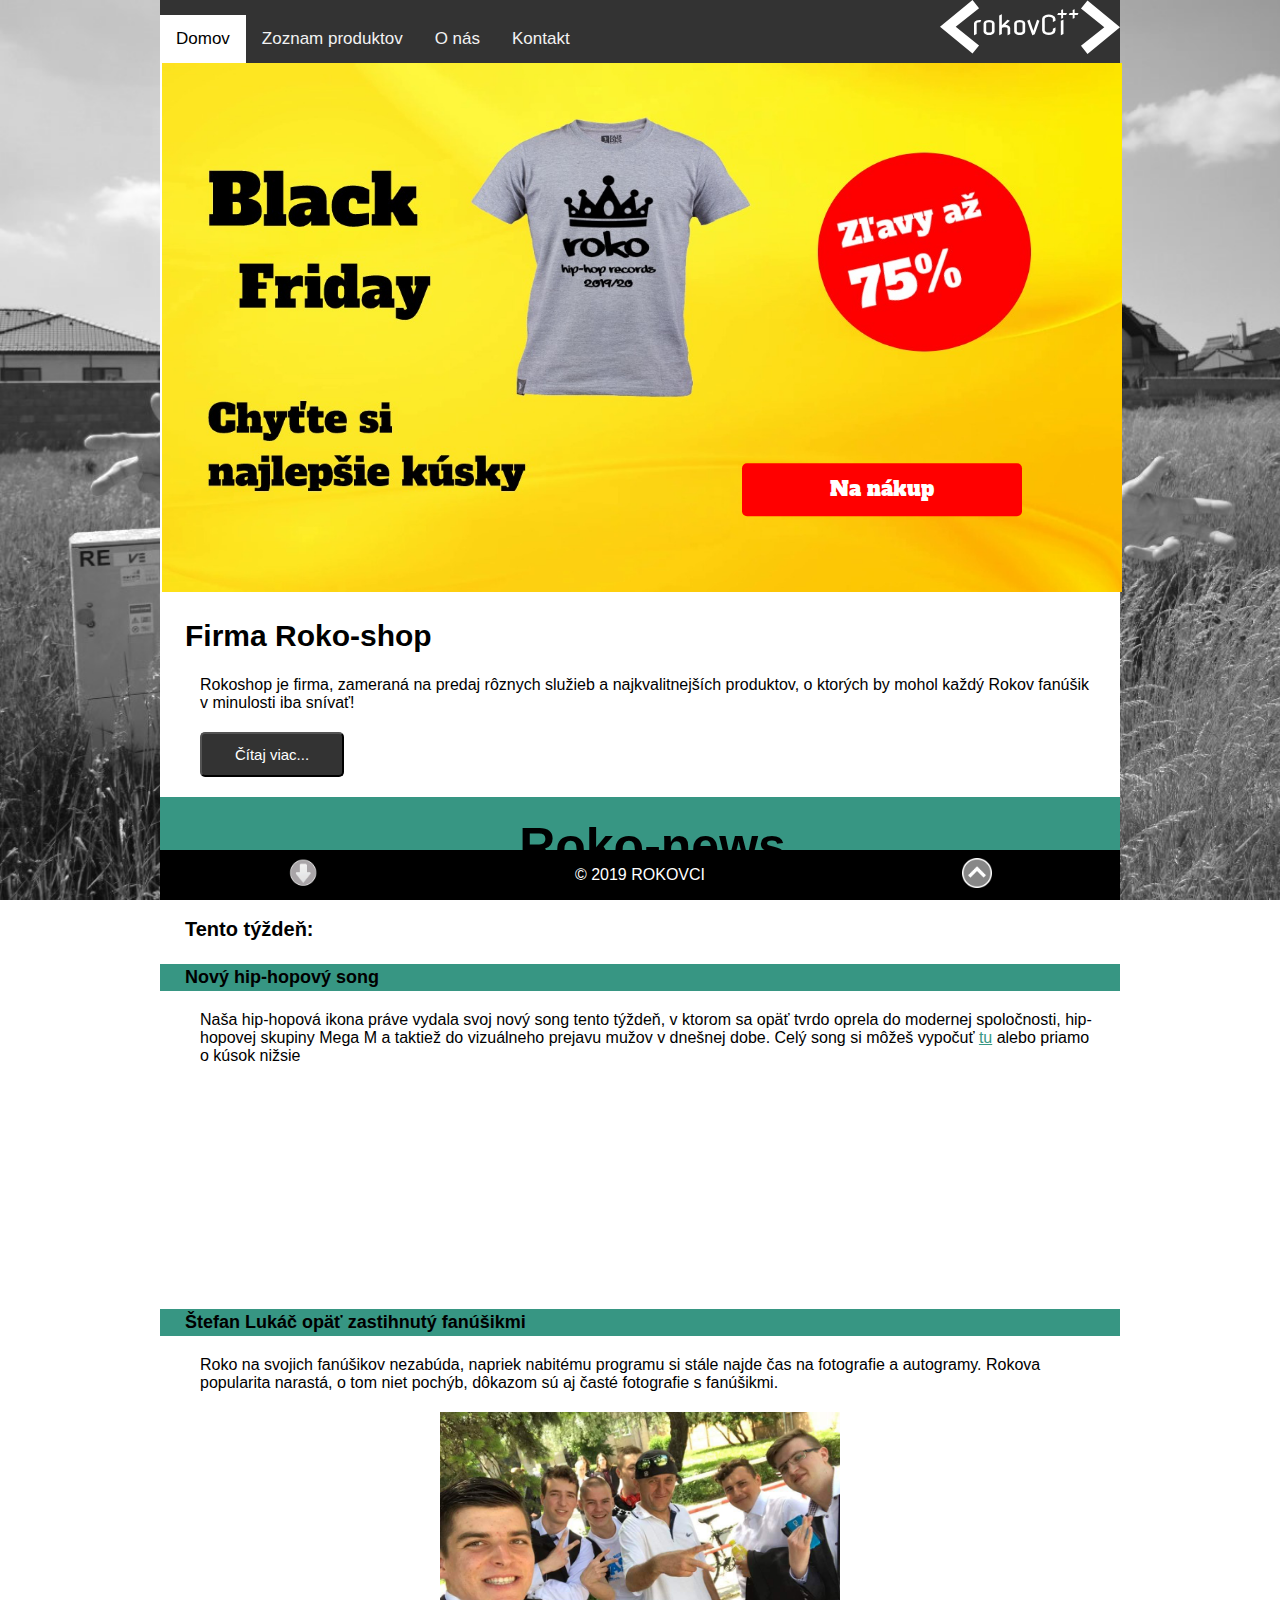
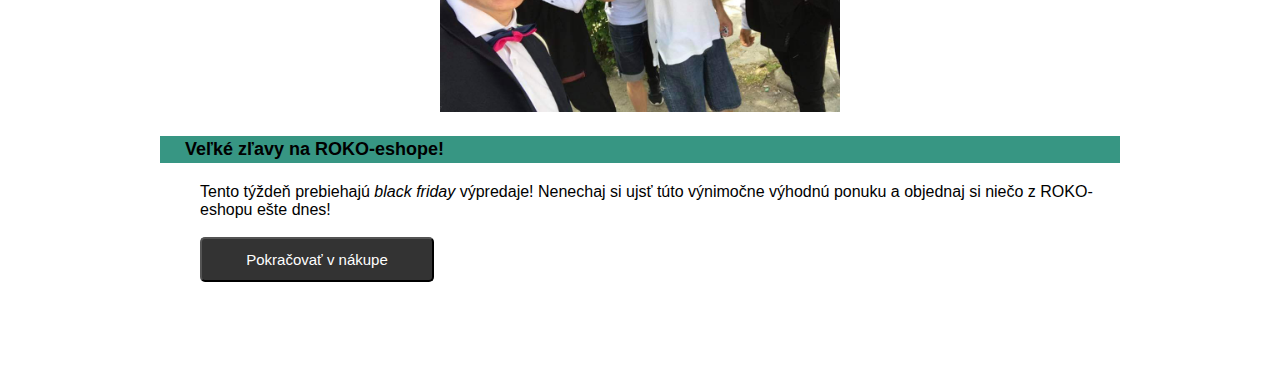
<file: index.html>
<!DOCTYPE html>
<html lang="en">

    <head>
        <link href='https://fonts.googleapis.com/css?family=Alfa Slab One' rel='stylesheet'>
        <meta charset="UTF-8">
        <meta name="viewport" content="width=device-width, initial-scale=1.0">
        <meta http-equiv="X-UA-Compatible" content="ie=edge">
        <link rel="stylesheet" href="style.css">
        <title>RokoShop | Úvod</title>
    </head>

    <body>
        <div id="wrapper">
            <header>
                <a href="index.html"><img src="obr/logo.svg" alt="logo"></a>
                <nav>
                    <a class="active" href="index.html">Domov</a>
                    <a href="zoznamproduktov.html">Zoznam produktov</a>
                    <a href="onas.html">O nás</a>
                    <a href="kontakt.html">Kontakt</a>
                </nav>
            </header>

            <div id="obsah">
                <div class="bfcontainer">
                    <img src="obr/blackfriday.jpg" alt="black friday" style="width:960px">
                    <a href="zoznamproduktov.html"><button class="btn">Na nákup</button></a>
                </div>


                <div id="firma">
                    <h1>Firma Roko-shop</h1>
                    <p>Rokoshop je firma, zameraná na predaj rôznych služieb a najkvalitnejších produktov, o ktorých by
                        mohol každý Rokov fanúšik v minulosti iba snívať!</p>
                    <a href="onas.html"><button class="tlacidlo">Čítaj viac...</button></a>
                </div>

                <h1 class="rokonews">Roko-news</h1>
                <h1>Tento týždeň:</h1>
                <div id="news">

                    <h2>Nový hip-hopový song</h2>
                    <p>Naša hip-hopová ikona práve vydala svoj nový song tento týždeň, v ktorom sa opäť tvrdo oprela do
                        modernej spoločnosti, hip-hopovej skupiny Mega M a taktiež do vizuálneho prejavu mužov v dnešnej
                        dobe. Celý song si môžeš vypočuť <a class="link"
                            href="https://www.youtube.com/watch?v=SZQLoul7ENk">tu</a> alebo priamo o kúsok nižsie</p>
                    <iframe src="https://www.youtube.com/embed/SZQLoul7ENk" frameborder="0"
                        allow="accelerometer; autoplay; encrypted-media; gyroscope; picture-in-picture"
                        allowfullscreen></iframe>


                    <h2>Štefan Lukáč opäť zastihnutý fanúšikmi</h2>
                    <p>Roko na svojich fanúšikov nezabúda, napriek nabitému programu si stále najde čas na fotografie a
                        autogramy. Rokova popularita narastá, o tom niet pochýb, dôkazom sú aj časté fotografie s
                        fanúšikmi. </p>
                    <a
                        href="https://www.facebook.com/RokoHipHapRecords/photos/pb.443751002382025.-2207520000.0./2577728702317567/?type=3&theater"></a><img
                        src="obr/fans.jpg" alt="fans">

                    <h2>Veľké zľavy na ROKO-eshope!</h2>
                    <p>Tento týždeň prebiehajú <em>black friday</em> výpredaje! Nenechaj si ujsť túto výnimočne výhodnú
                        ponuku a objednaj si niečo z ROKO-eshopu ešte dnes!<br><br>
                        <a href="zoznamproduktov.html"><button>Pokračovať v nákupe</button></a></p>
                    <br>
                    <br>
            
                </div>

            </div>
           
            
            <footer>
                <a href="https://github.com/matushabala/rokoShop/archive/master.zip"><img src="obr/save.png"
                        alt="DOWNLOAD"></a>
                <p>© 2019 ROKOVCI</p>
                <a href="#"><img src="obr/up.png" alt="HORE"></a>
            </footer>
        </div>

    </body>

</html>
</file>
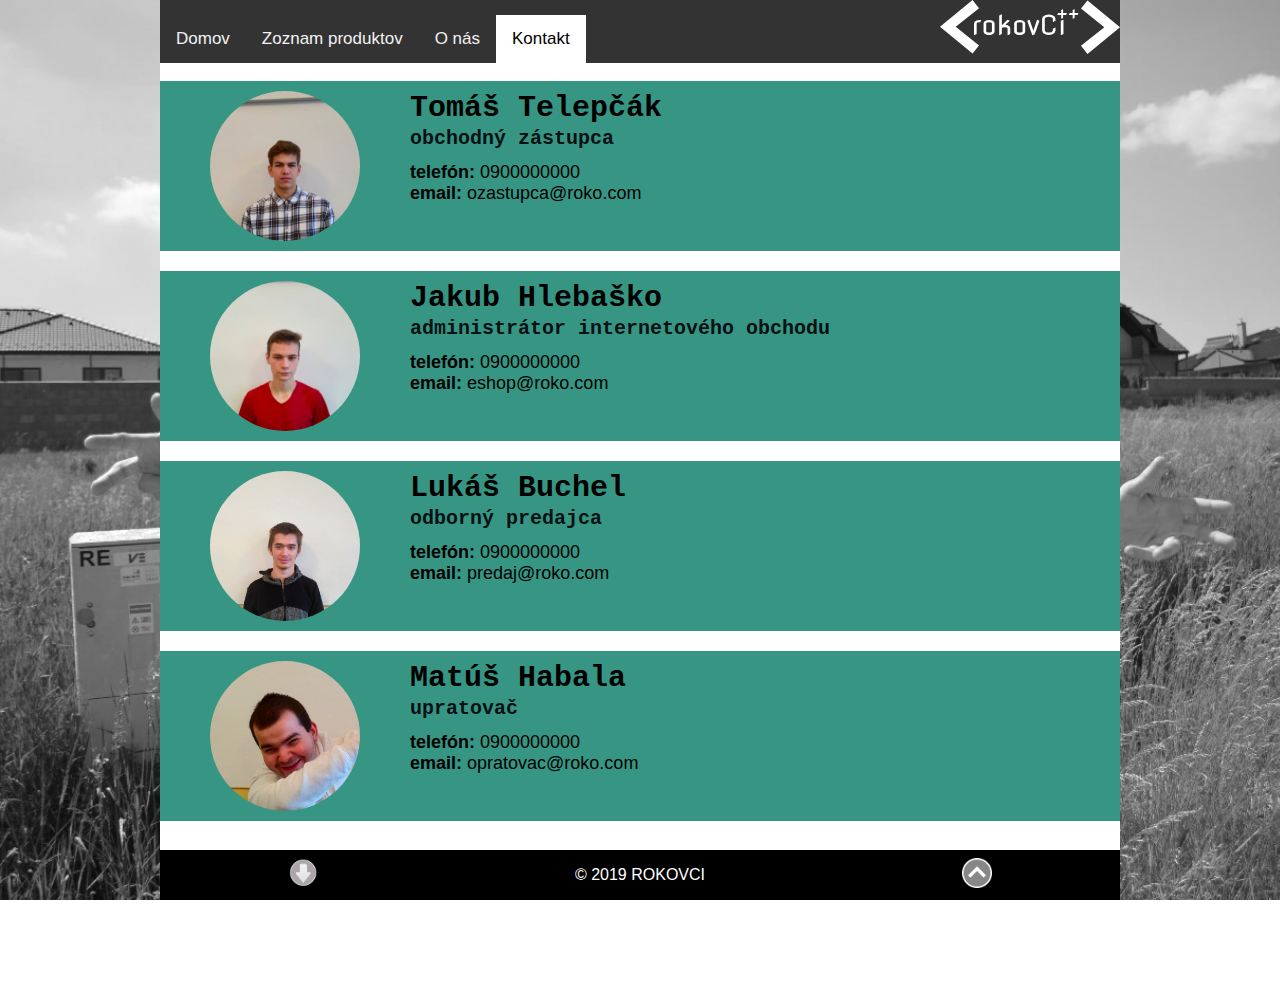
<file: kontakt.html>
<!DOCTYPE html>
<html lang="en">
<head>
    <meta charset="UTF-8">
    <meta name="viewport" content="width=device-width, initial-scale=1.0">
    <meta http-equiv="X-UA-Compatible" content="ie=edge">
    <link rel="stylesheet" href="style.css">
    <title>RokoShop | Kontakt</title>
</head>
<body>
    <div id="wrapper">
            <header>
                    <a href="index.html"><img src="obr/logo.svg" alt="logo"></a>
                    <nav>
                        <a  href="index.html">Domov</a>
                        <a  href="zoznamproduktov.html">Zoznam produktov</a>
                        <a  href="onas.html">O nás</a>
                        <a class="active" href="kontakt.html">Kontakt</a>
                    </nav>
                    
                </header>
                <div id="obsah">
                    <br>
                    <div class="clenovia" >
                        <img src="obr/tomas.jpg" alt="tomas" >
                        <h2>Tomáš Telepčák</h2>
                        <h3>obchodný zástupca</h3>
                        <p><b>telefón:</b> 0900000000
                            <br><b>email:</b> ozastupca@roko.com
                        </p>
                     </div>
                     <div class="clenovia" >
                        <img src="obr/jakub.jpg" alt="jakub" >
                        <h2>Jakub Hlebaško</h2>
                        <h3>administrátor internetového obchodu</h3>
                        <p><b>telefón:</b> 0900000000
                                <br><b>email:</b> eshop@roko.com
                            </p>
                     </div> 
                     <div class="clenovia" >
                        <img src="obr/lukas.jpg" alt="lukas">
                        <h2>Lukáš Buchel</h2>
                        <h3>odborný predajca</h3>
                        <p><b>telefón:</b> 0900000000
                                <br><b>email:</b> predaj@roko.com
                            </p>
                     </div>
                    <div class="clenovia" >
                        <img src="obr/matus.jpg" alt="habala" >
                        <h2>Matúš Habala</h2>
                        <h3>upratovač</h3>
                        <p><b>telefón:</b> 0900000000
                                <br><b>email:</b> opratovac@roko.com
                            </p>
                     </div>
                    
                    
                    
                    <br> <br> 
                    <br>
                    <br>
                    <br>
                    <br>
                    <br>
                </div>
                <footer>
                    <a href="https://github.com/matushabala/rokoShop/archive/master.zip"><img src="obr/save.png" alt="DOWNLOAD"></a> 
                    <p>© 2019 ROKOVCI</p>
                    <a href="#"><img src="obr/up.png" alt="HORE"></a>
                </footer>
    </div>
    
</body>
</html>
</file>
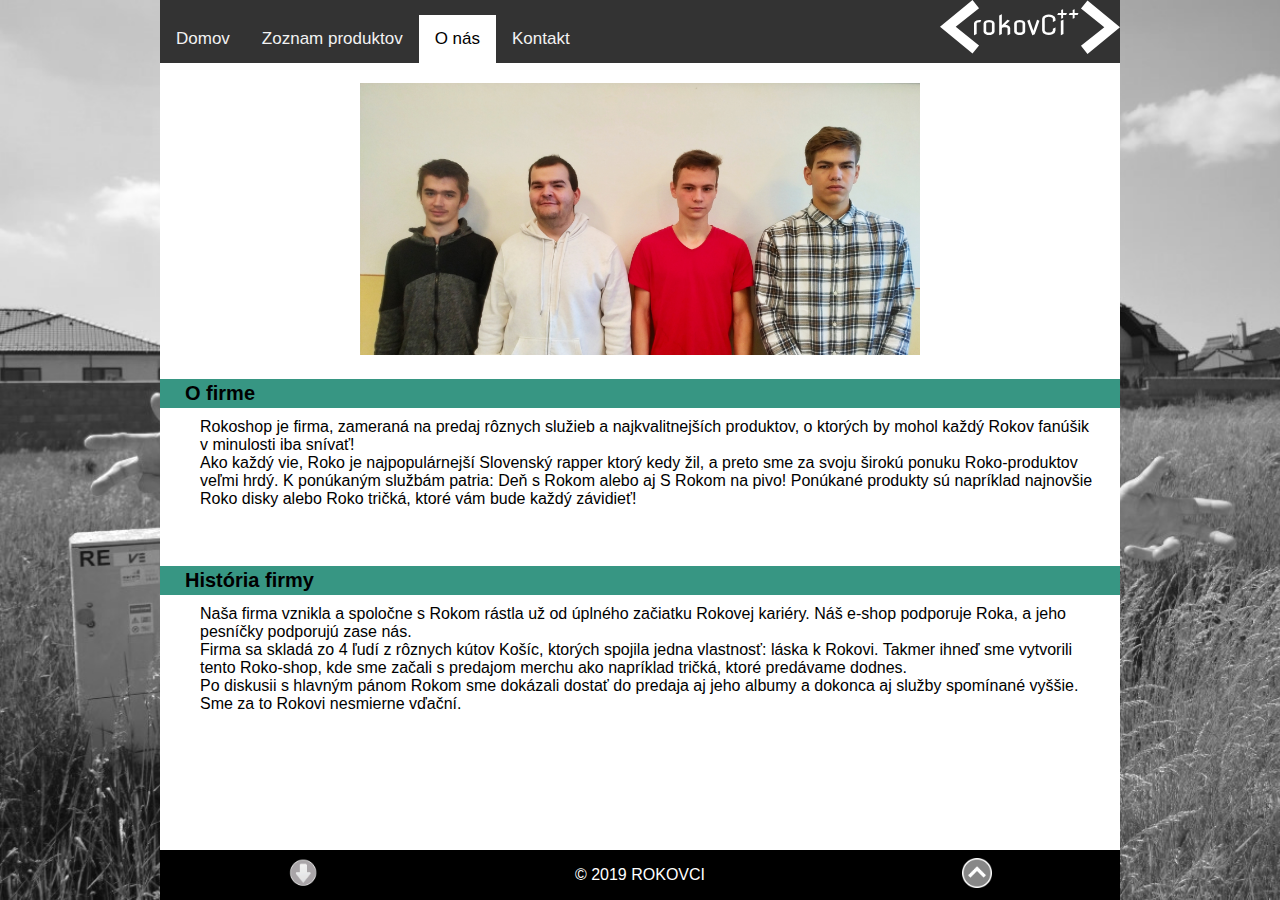
<file: onas.html>
<!DOCTYPE html>
<html lang="en">
<head>
    <meta charset="UTF-8">
    <meta name="viewport" content="width=device-width, initial-scale=1.0">
    <meta http-equiv="X-UA-Compatible" content="ie=edge">
    <link rel="stylesheet" href="style.css">
    <title>RokoShop | O nás</title>
</head>
<body>
    <div id="wrapper">
            <header>
                    <a href="index.html"><img src="obr/logo.svg" alt="logo"></a>
                    <nav>
                        <a  href="index.html">Domov</a>
                        <a  href="zoznamproduktov.html">Zoznam produktov</a>
                        <a class="active" href="onas.html">O nás</a>
                        <a href="kontakt.html">Kontakt</a>
                    </nav>
                        
                </header>
                <div id="obsah">
                    <div id="onas">
                            <img src="obr/team.jpg" alt="rokovci">
                            <h1>O firme</h1>
                            
                            <p>Rokoshop je firma, zameraná na predaj rôznych služieb a najkvalitnejších produktov, o ktorých by mohol každý Rokov fanúšik v minulosti iba snívať!
                                <br> 
                                Ako každý vie, Roko je
                                najpopulárnejší Slovenský rapper ktorý kedy žil, a preto sme za svoju širokú ponuku Roko-produktov veľmi hrdý. K ponúkaným službám patria: Deň s Rokom alebo aj
                                S Rokom na pivo!
                                Ponúkané produkty sú napríklad najnovšie Roko disky alebo Roko tričká, ktoré vám bude každý závidieť!
                            </p>
                            <br>
                            <h1>História firmy</h1>
                            
                            <p>Naša firma vznikla a spoločne s Rokom rástla už od úplného začiatku Rokovej kariéry. Náš e-shop podporuje Roka, a jeho pesníčky podporujú zase nás.
                                <br>
                                Firma sa skladá
                                zo 4 ľudí z rôznych kútov Košíc, ktorých spojila jedna vlastnosť: láska k Rokovi. Takmer ihneď sme vytvorili tento Roko-shop, kde sme začali s predajom merchu ako napríklad tričká, ktoré predávame
                                dodnes.
                                <br>
                                Po diskusii s hlavným pánom Rokom sme dokázali dostať do predaja aj jeho albumy a dokonca aj služby spomínané vyššie. Sme za to Rokovi
                                nesmierne vďační.                                         
                            </p>
                            <br><br><br><br><br>
                         
                        </div>
                    </div>
                    
                <footer>
                    <a href="https://github.com/matushabala/rokoShop/archive/master.zip"><img src="obr/save.png" alt="DOWNLOAD"></a> 
                    <p>© 2019 ROKOVCI</p>
                    <a href="#"><img src="obr/up.png" alt="HORE"></a>
                </footer>
    </div>
    
</body>
</html>
</file>
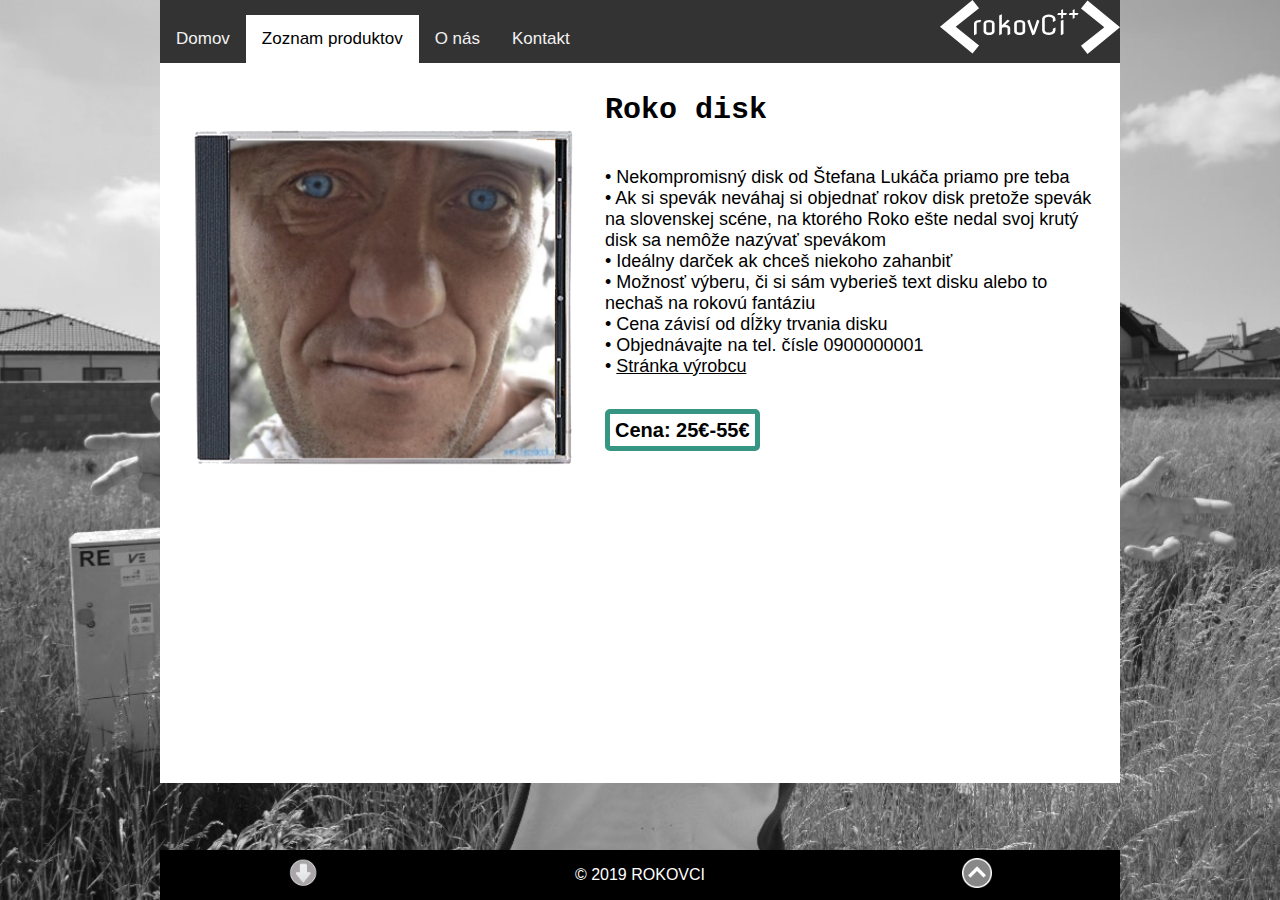
<file: produkt1-disk.html>
<!DOCTYPE html>
<html lang="en">
<head>
    <meta charset="UTF-8">
    <meta name="viewport" content="width=device-width, initial-scale=1.0">
    <meta http-equiv="X-UA-Compatible" content="ie=edge">
    <link rel="stylesheet" href="style.css">
    <title>RokoShop | DISK</title>
</head>
<body>
    <div id="wrapper">
        <header>
            <a href="index.html"><img src="obr/logo.svg" alt="logo"></a>
            <nav>
                <a href="index.html">Domov</a>
                <a class="active" href="zoznamproduktov.html">Zoznam produktov</a>
                <a href="onas.html">O nás</a>
                <a href="kontakt.html">Kontakt</a>
            </nav>
        </header>
        <div id="obsah">
            <div id="produkt">
                <img src="obr/disk.png" alt="roko disk">
                 <h1>Roko disk</h1>
                • Nekompromisný disk od Štefana Lukáča priamo pre teba<br>
                • Ak si spevák neváhaj si objednať rokov disk pretože spevák na slovenskej scéne, na ktorého Roko ešte nedal svoj krutý disk sa nemôže nazývať spevákom <br>
                • Ideálny darček ak chceš niekoho zahanbiť <br>
                • Možnosť výberu, či si sám vyberieš text disku alebo to nechaš na rokovú fantáziu <br>
                • Cena závisí od dĺžky trvania disku <br> 
                • Objednávajte na tel. čísle 0900000001 <br> 
                •<a href="https://roko-hip-hap-records.webnode.sk/" target="_blank"> <u>Stránka výrobcu</u> </a> <br> <br> <br>
                <p><span>Cena: 25€-55€</span></p>    
                    </div>
                    
                <iframe  width="560" height="315" src="https://www.youtube.com/embed/HUcVOc1ry3k" frameborder="0" allow="accelerometer; autoplay; encrypted-media; gyroscope; picture-in-picture" allowfullscreen></iframe>
                <br><br>

        </div>
                <footer>
                    <a href="https://github.com/matushabala/rokoShop/archive/master.zip"><img src="obr/save.png" alt="DOWNLOAD"></a> 
                    <p>© 2019 ROKOVCI</p>
                    <a href="#"><img src="obr/up.png" alt="HORE"></a>
                </footer>
         
         </div>
    
</body>
</html>
</file>
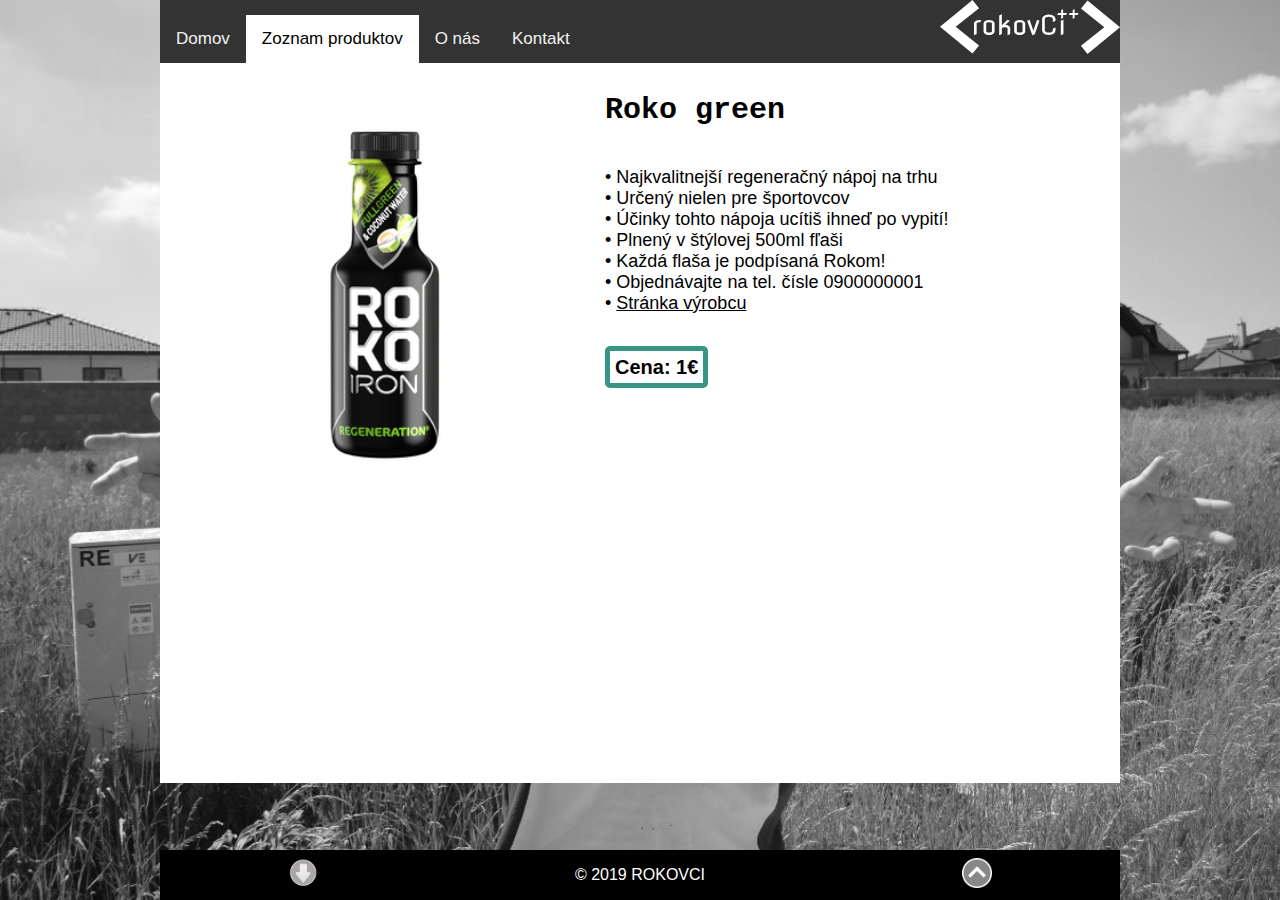
<file: produkt2-green.html>
<!DOCTYPE html>
<html lang="en">
<head>
    <meta charset="UTF-8">
    <meta name="viewport" content="width=device-width, initial-scale=1.0">
    <meta http-equiv="X-UA-Compatible" content="ie=edge">
    <link rel="stylesheet" href="style.css">
    <title>RokoShop | ROKO GREEN</title>
</head>
<body>
    <div id="wrapper">
        <header>
            <a href="index.html"><img src="obr/logo.svg" alt="logo"></a>
            <nav>
                <a href="index.html">Domov</a>
                <a class="active" href="zoznamproduktov.html">Zoznam produktov</a>
                <a href="onas.html">O nás</a>
                <a href="kontakt.html">Kontakt</a>
            </nav>
        </header>
        <div id="obsah">
            <div id="produkt">
                <img src="obr/green.jpg" alt="roko green">
                 <h1>Roko green</h1>
                • Najkvalitnejší regeneračný nápoj na trhu<br>
                • Určený nielen pre športovcov<br>
                • Účinky tohto nápoja ucítiš ihneď po vypití!<br>
                • Plnený v štýlovej 500ml fľaši<br>               
                • Každá flaša je podpísaná Rokom!<br> 
                • Objednávajte na tel. čísle 0900000001 <br>
                •<a href="https://internetowysupermarket.pl/product-eng-20544-Roko-ROKO-Green-non-carbonated-drink-400ml.html" target="_blank"> <u>Stránka výrobcu</u> </a> <br> <br> <br>
                <p><span>Cena: 1€</span></p>    
                    </div>
                    
                <iframe width="560" height="315" src="https://www.youtube.com/embed/j3kBbuqzeIA" frameborder="0" allow="accelerometer; autoplay; encrypted-media; gyroscope; picture-in-picture" allowfullscreen></iframe>
                <br><br>   

        </div>
                <footer>
                    <a href="https://github.com/matushabala/rokoShop/archive/master.zip"><img src="obr/save.png" alt="DOWNLOAD"></a> 
                    <p>© 2019 ROKOVCI</p>
                    <a href="#"><img src="obr/up.png" alt="HORE"></a>
                </footer>
         
         </div>
    
</body>
</html>
</file>
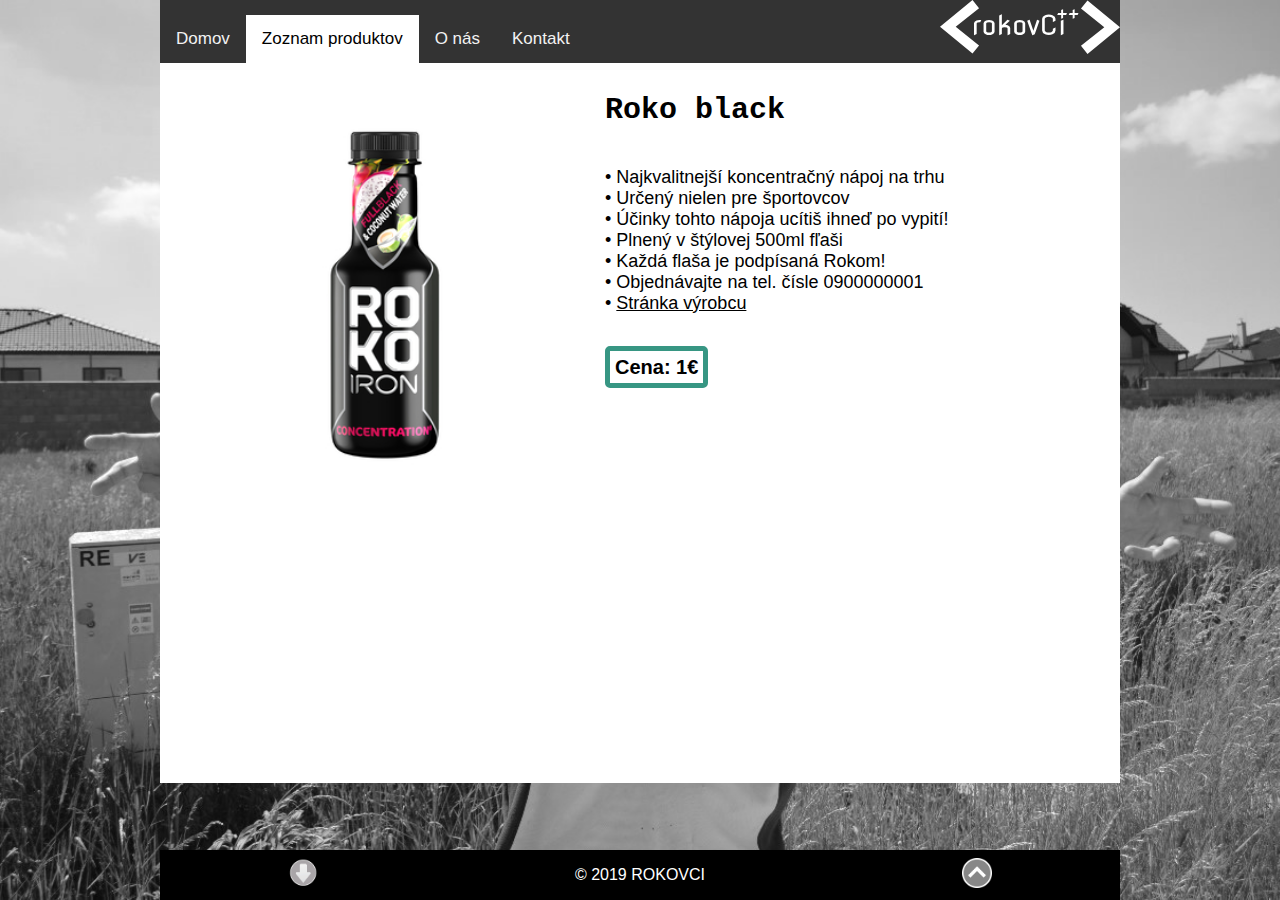
<file: produkt3-black.html>
<!DOCTYPE html>
<html lang="en">
<head>
    <meta charset="UTF-8">
    <meta name="viewport" content="width=device-width, initial-scale=1.0">
    <meta http-equiv="X-UA-Compatible" content="ie=edge">
    <link rel="stylesheet" href="style.css">
    <title>RokoShop | ROKO BLACK</title>
</head>
<body>
    <div id="wrapper">
        <header>
            <a href="index.html"><img src="obr/logo.svg" alt="logo"></a>
            <nav>
                <a href="index.html">Domov</a>
                <a class="active" href="zoznamproduktov.html">Zoznam produktov</a>
                <a href="onas.html">O nás</a>
                <a href="kontakt.html">Kontakt</a>
            </nav>
        </header>
        <div id="obsah">
            <div id="produkt">
                <img src="obr/black.jpg" alt="roko black">
                 <h1>Roko black</h1>
                • Najkvalitnejší koncentračný nápoj na trhu<br>
                • Určený nielen pre športovcov<br>
                • Účinky tohto nápoja ucítiš ihneď po vypití!<br>
                • Plnený v štýlovej 500ml fľaši<br>               
                • Každá flaša je podpísaná Rokom!<br> 
                • Objednávajte na tel. čísle 0900000001 <br>
                •<a href="https://internetowysupermarket.pl/product-eng-20545-Roko-ROKO-Black-non-carbonated-drink-400ml.html" target="_blank"> <u>Stránka výrobcu</u> </a> <br> <br> <br> 
                <p><span>Cena: 1€</span></p>    
                    </div>
            
                <iframe width="560" height="315" src="https://www.youtube.com/embed/j3kBbuqzeIA" frameborder="0" allow="accelerometer; autoplay; encrypted-media; gyroscope; picture-in-picture" allowfullscreen></iframe>
                <br><br>     

        </div>
                <footer>
                    <a href="https://github.com/matushabala/rokoShop/archive/master.zip"><img src="obr/save.png" alt="DOWNLOAD"></a> 
                    <p>© 2019 ROKOVCI</p>
                    <a href="#"><img src="obr/up.png" alt="HORE"></a>
                </footer>
         
         </div>
    
</body>
</html>
</file>
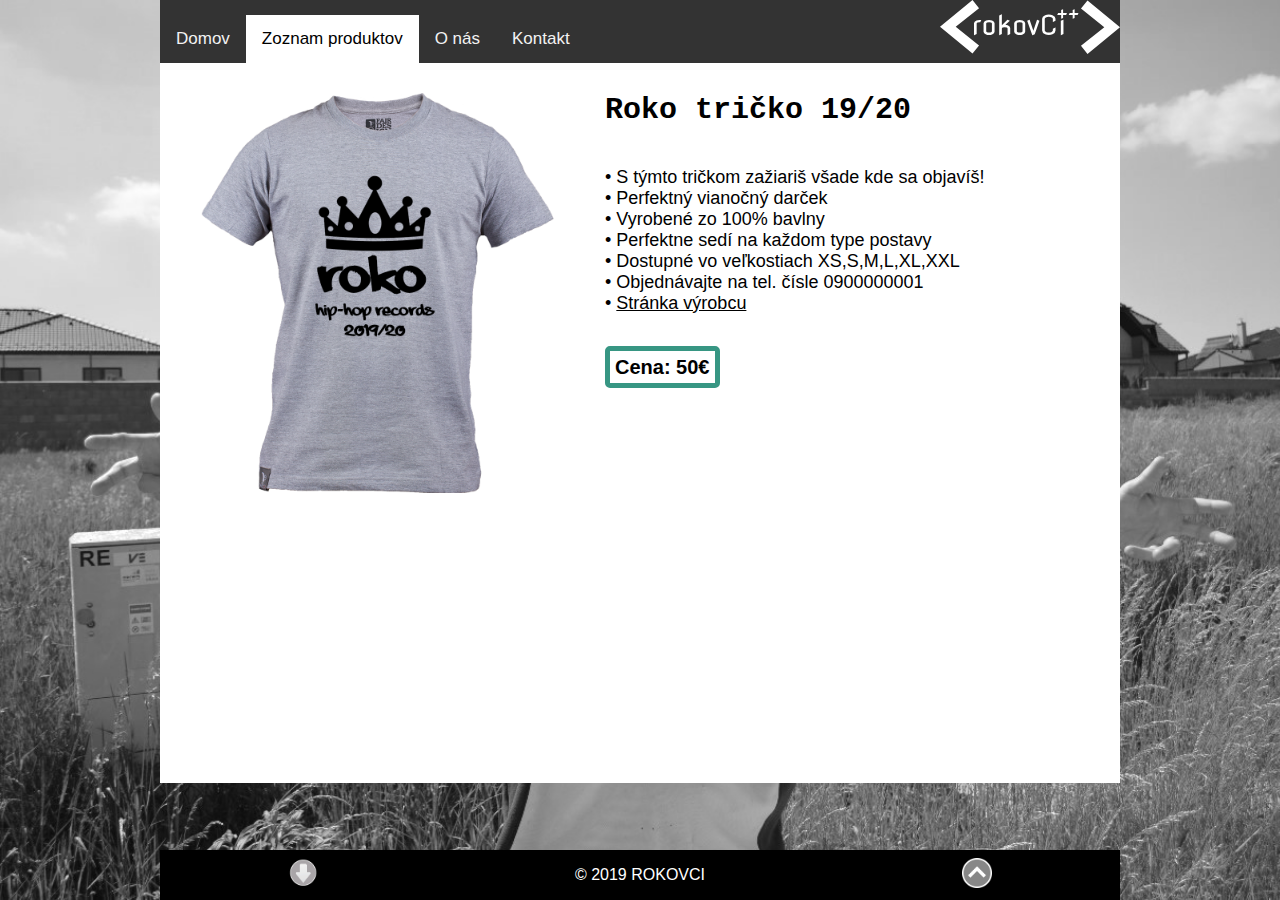
<file: produkt4-tshirt.html>
<!DOCTYPE html>
<html lang="en">
<head>
    <meta charset="UTF-8">
    <meta name="viewport" content="width=device-width, initial-scale=1.0">
    <meta http-equiv="X-UA-Compatible" content="ie=edge">
    <link rel="stylesheet" href="style.css">
    <title>RokoShop | ROKO TRICKO</title>
</head>
<body>
    <div id="wrapper">
        <header>
            <a href="index.html"><img src="obr/logo.svg" alt="logo"></a>
            <nav>
                <a href="index.html">Domov</a>
                <a class="active" href="zoznamproduktov.html">Zoznam produktov</a>
                <a href="onas.html">O nás</a>
                <a href="kontakt.html">Kontakt</a>
            </nav>
        </header>
        <div id="obsah">
            <div id="produkt">
                <img src="obr/tshirt.png" alt="roko tricko">
                 <h1>Roko tričko 19/20</h1>               
                • S týmto tričkom zažiariš všade kde sa objavíš!<br>                             
                • Perfektný vianočný darček <br> 
                • Vyrobené zo 100% bavlny<br>
                • Perfektne sedí na každom type postavy<br>
                • Dostupné vo veľkostiach XS,S,M,L,XL,XXL<br> 
                • Objednávajte na tel. čísle 0900000001 <br> 
                •<a href="https://roko-hip-hap-records.webnode.sk/" target="_blank"> <u>Stránka výrobcu</u> </a> <br> <br> <br>
                <p><span>Cena: 50€</span></p>    
                    </div>
            
                   

        </div>
                <footer>
                    <a href="https://github.com/matushabala/rokoShop/archive/master.zip"><img src="obr/save.png" alt="DOWNLOAD"></a> 
                    <p>© 2019 ROKOVCI</p>
                    <a href="#"><img src="obr/up.png" alt="HORE"></a>
                </footer>
         
         </div>
    
</body>
</html>
</file>
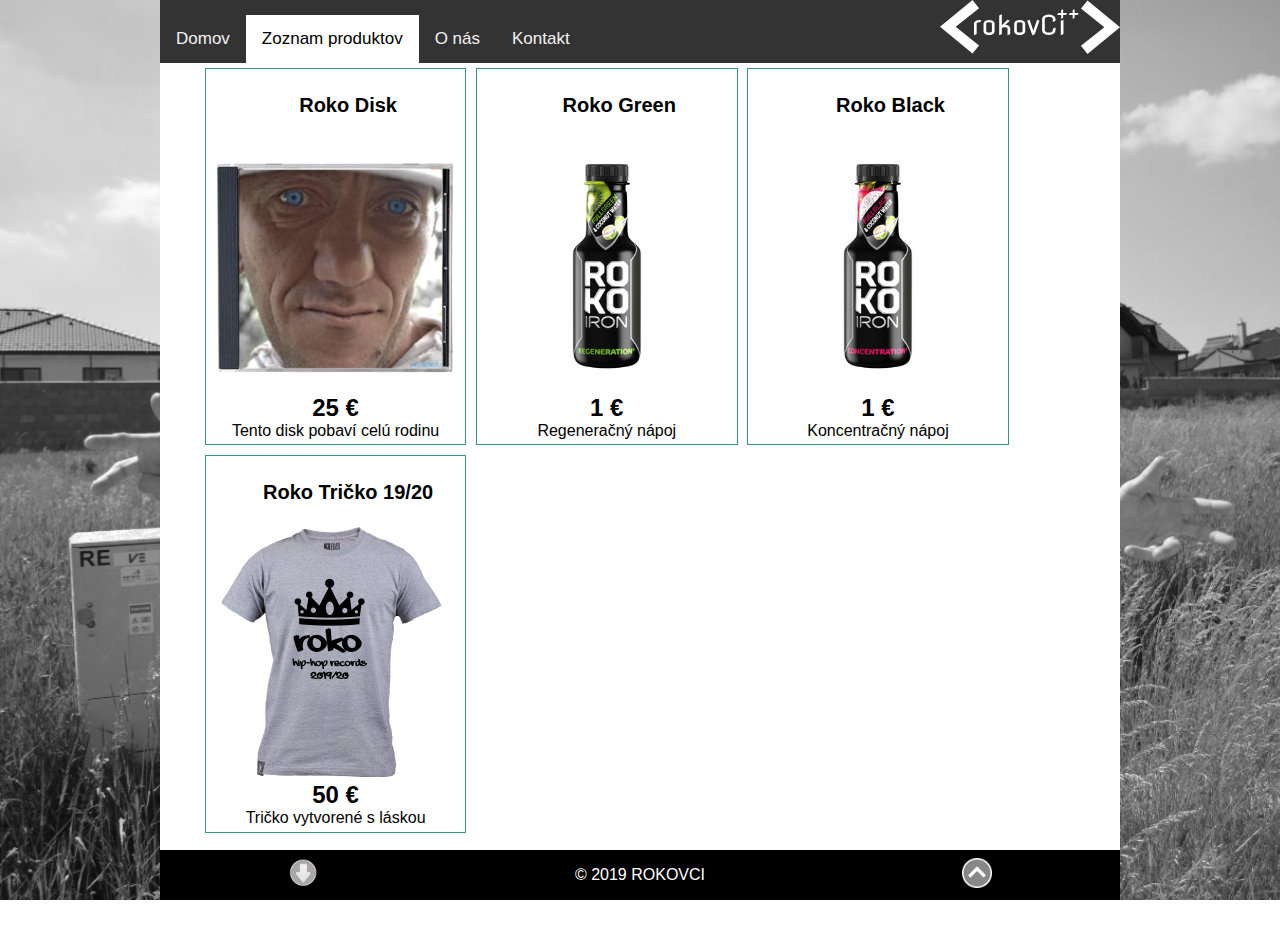
<file: zoznamproduktov.html>
<!DOCTYPE html>
<html lang="en">

    <head>
        <meta charset="UTF-8">
        <meta name="viewport" content="width=device-width, initial-scale=1.0">
        <meta http-equiv="X-UA-Compatible" content="ie=edge">
        <link rel="stylesheet" href="style.css">
        <title>RokoShop | Zoznam produktov</title>
    </head>

    <body>
        <div id="wrapper">
            <header>
                <a href="index.html"><img src="obr/logo.svg" alt="logo"></a>
                <nav>
                    <a href="index.html">Domov</a>
                    <a class="active" href="zoznamproduktov.html">Zoznam produktov</a>
                    <a href="onas.html">O nás</a>
                    <a href="kontakt.html">Kontakt</a>
                </nav>

            </header>
            <div id="obsah">
                <main>
                    <ul class="container">
                        <li id="item1"> <a href="produkt1-disk.html">
                                <h1>Roko Disk</h1><img src="obr/disk.png" alt="roko" width="250">
                                <h2>25 €</h2>
                                <p>Tento disk pobaví celú rodinu</p>
                            </a></li>
                        <li id="item2"> <a href="produkt2-green.html">
                                <h1>Roko Green</h1><img src="obr/green.jpg" alt="roko1" width="250">
                                <h2>1 €</h2>
                                <p>Regeneračný nápoj</p>
                            </a>
                        </li>
                        <li id="item3"> <a href="produkt3-black.html">
                                <h1>Roko Black</h1><img src="obr/black.jpg" alt="roko2" width="250">
                                <h2>1 €</h2>
                                <p>Koncentračný nápoj</p>
                            </a>
                        </li>
                        <li id="item4"> <a href="produkt4-tshirt.html">
                                <h1>Roko Tričko 19/20</h1><img src="obr/tshirt.png" alt="roko3" width="250">
                                <h2>50 €</h2>
                                <p>Tričko vytvorené s láskou</p>
                            </a>
                        </li>
                    </ul>
                     <br>
                    <br>
                    <br>
                    <br>
                </main>
               
                <footer>
                    <a href="https://github.com/matushabala/rokoShop/archive/master.zip"><img src="obr/save.png" alt="DOWNLOAD"></a>
                    <p>© 2019 ROKOVCI</p>
                    <a href="#"><img src="obr/up.png" alt="HORE"></a>
                </footer>
            </div>

    </body>

</html>
</file>
<file: style.css>
/***********
****page****
***********/

*{
  scroll-behavior: smooth;
  margin: auto;
  font-family: 'Century Gothic', sans-serif;
  
}

.container {
  display: flex;
  flex-wrap: wrap;
}

ul {
 list-style-type: none;
 text-align: center;
}

li {
 background: white;
 padding: 0.3em;
 margin: 0.3em;
}

h1 {
font-size: 20px;
}

a {
text-decoration: none;
color: black;
}

/***********
****body****
***********/

body{
  background-image: url(obr/pozadie.jfif) ;
  background-repeat: no-repeat;
  background-attachment: fixed;
  background-size: cover;
}

/***********
***wrapper**
***********/

#wrapper{
  width:960px;
  margin:0 auto;
}

/***********
***header***
***********/

header{
  background-color:#333;
  width:100%;
  height: max-content;
  text-align: center;  
}

header img{
  width: 180px;
  float: right;
}

/***********
*****NAV****
***********/

nav{
  padding-top: 15px;
  overflow: hidden;
  background-color: #333;
}

nav a {
  float: left;
  color: #f2f2f2;
  text-align: center;
  padding: 14px 16px;
  text-decoration: none;
  font-size: 17px;
}

nav a:hover {
  background-color:#379683 ;
  color: #333;
}

nav a.active {
  background-color: white;
  color: black;
  
}

/***********
***obsah***
***********/

#obsah{
  width:100%;
  background-color:white;
  min-height: 700px;
  height: max-content;   
  padding: 0 0 20px 0;
}

#obsah iframe{
  width: 400px;
  height: 200px;
  margin: 0 0 0 280px;
}

#obsah h1{
  padding: 20px 0 3px 25px;
  margin: 0 0 20px 0 ;
}

.bfcontainer {
  position: relative;
  right: 29%;
  width: 200%;
  max-width: 400px;
}

.bfcontainer img {
  width: 200%;
  height: auto;
}

.bfcontainer .btn {
  width: 70%;
  height: 10%;
  font-family: 'Alfa Slab One';
  position: absolute;
  top: 80%;
  left: 180%;
  transform: translate(-50%, -50%);
  -ms-transform: translate(-50%, -50%);
  background-color: red;
  color: white;
  font-size: 20px;
  padding: 12px 24px;
  border: none;
  cursor: pointer;
  border-radius: 5px;
  text-align: center;
}

.bfcontainer .btn:hover {
  background-color: rgb(206, 206, 20);
  color: white;
}

/***********
****news****
***********/

iframe{
  margin:50px 0px 50px 200px;
}

#news h2{
  background-color: #379683;
  padding: 3px 0 3px 25px;
  margin: 20px 0 20px 0 ;
  font-size: 18px;
}

#news p{
  margin: 0 20px 20px 40px;
}

#news .link{
  text-decoration: underline;
  color: #379683;
}

#news .link:hover{
  background-color:#379683 ;
  color: white;
}

#news img{
  width: 400px;
  height: 300px;
  margin: 0 0 0 280px;
}

#news button {
  margin: 0 20px 20px 0;
  width: 26%;
  height: 10%;
  background-color: #333;
  color: white;
  font-size: 15px;
  padding: 12px 24px;
  cursor: pointer;
  border-radius: 5px;
  text-align: center;
}

#news button:hover{
  background-color: #379683;
  color: black;
}

.rokonews {
  font-size: 50px;
  background-color:	#379683;
  font-size: 50px;
  display: center;
  justify-content: center;
  text-align: center;
}

#firma h1 {
  padding: 3px 0 3px 25px;
  margin: 20px 0 20px 0 ;
  font-size: 30px;
}

#firma p {
  margin: 0 20px 20px 40px;
}

#firma .tlacidlo {
  margin: 0 20px 20px 40px;
  width: 15%;
  height: 10%;
  background-color: #333;
  color: white;
  font-size: 15px;
  padding: 12px 24px;
  cursor: pointer;
  border-radius: 5px;
  text-align: center;
}

#firma .tlacidlo:hover {
  background-color: #379683;
  color: black;
}


/***********
***footer***
***********/

footer{
  
  width:960px;
  height: 50px;
  position: fixed;
  bottom: 0;
  background-color:black; 
  color: white;  
  display: flex;
  text-align: center;
  justify-content: space-between;
}

footer a{
text-decoration: none;
color: white;

}

footer img{
width: 30px;
height: 30px;
}

/***********
**clenovia**
***********/

.clenovia {
overflow: hidden;
background-color: #379683;	
padding-bottom: 10px;
padding-top: 10px;
margin: 0 0 20px 0;

}

.clenovia img {
width: 150px;	
margin: 0 50px 0 50px;
float: left;
border-radius: 50%;
}

.clenovia h2 {
margin: 0 0 0 0;
font-family: 'Courier New', Courier, monospace;
color: black;
font-size: 30px;
}

.clenovia h3 {
margin: 2px 0 12px 0;
font-family: 'Courier New', Courier, monospace;
font-size: 20px;
color: #071013;
}

.clenovia p {	
font-family: 'Century Gothic', sans-serif;
color: black;
font-size: 18px;
}

/***********
**produkty**
***********/

#produkt{
padding: 0 25px 0 0 ;
font-family: 'Century Gothic', sans-serif;
color: black;
font-size: 18px;
}

#produkt img{
float: left;
width: 400px;  
margin: 30px 20px 0px 25px;
}

#produkt h1{ 
padding: 30px 0 20px  0;
font-family: 'Courier New', Courier, monospace;
color: black;
font-size: 30px;
font-weight: bolder;
}

#produkt span{
border-style: solid;
border-width: 5px; 
padding: 5px 5px 5px 5px;
border-radius: 5px;
border-color: #379683;
font-size: 20px;
font-weight: bold;
}

#item1{
  border:#379683 0.5px solid;
}

#item1:hover{
  background-color: #379683;
}

#item2{
  border:#379683 0.5px solid;
}

#item2:hover{
  background-color: #379683;
}

#item3{
  border:#379683 0.5px solid;
}

#item3:hover{
  background-color: #379683;
}

#item4{
  border:#379683 0.5px solid;
}

#item4:hover{
  background-color: #379683;
}

#onas h1{
  background-color: #379683;
  padding: 3px 0 3px 25px;
  margin: 0 0 10px 0 ;
  
  }
  
  #onas p{
  margin: 0 25px 0 40px;
  padding-bottom: 40px;
  }
  
  #onas img{
  margin:20px 0px 20px 200px;
  width: 560px
  }
</file>
